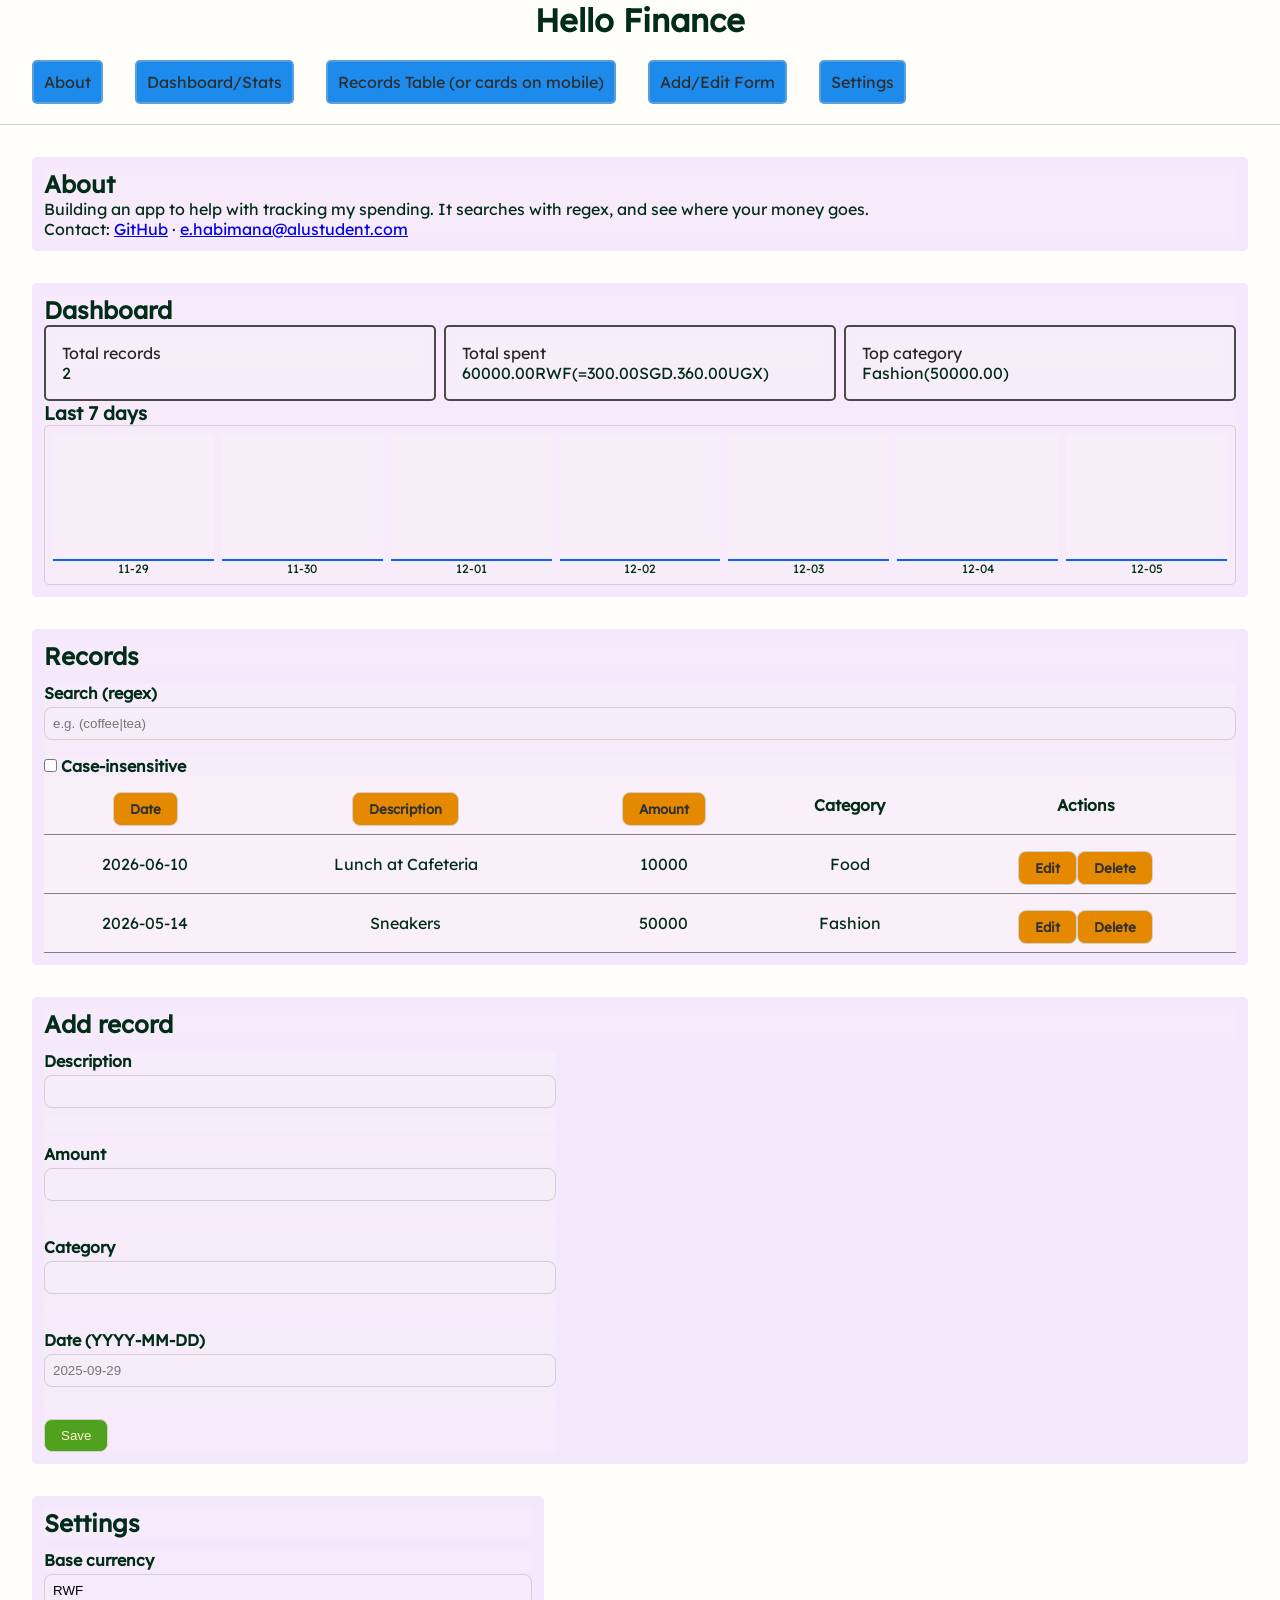
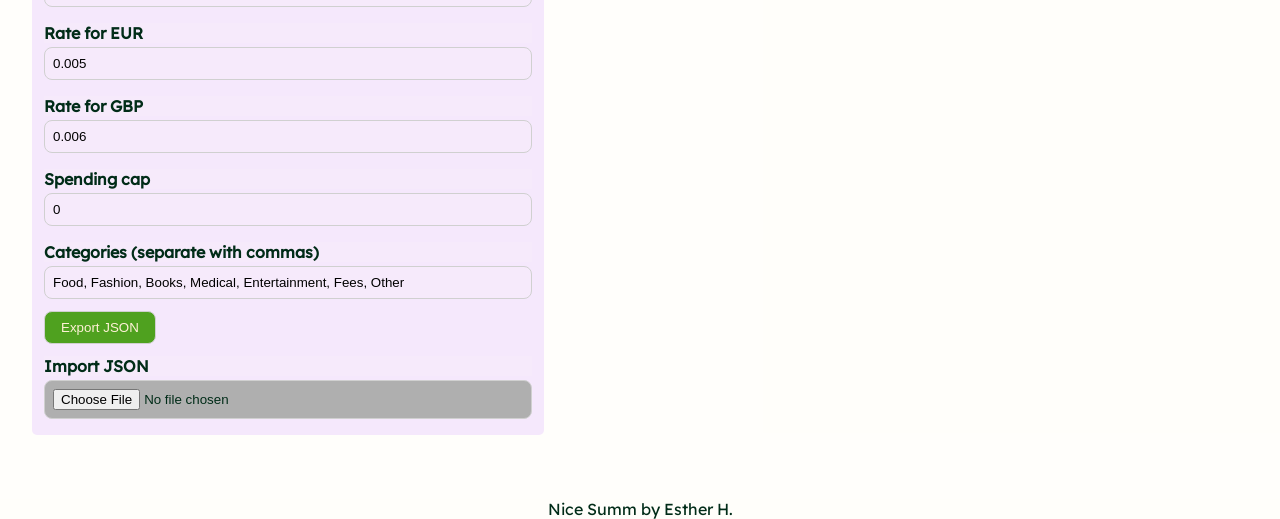
<file: index.html>
<!DOCTYPE html>
<html lang="en">
<head>
    <meta charset="UTF-8">
    <meta name="viewport" content="width=device-width, initial-scale=1.0">
    <link rel="stylesheet" href="style.css">
    <title>Student Finance Tracker | Summative</title>
</head>
<body>
    <a href="#main" class="skip-link">Skip to content</a>
    <!-- 
    
    Student Finance Tracker (budgets, transactions, search)
     
    You’ll build an accessible, responsive, vanilla HTML/CSS/JS app that demonstrates: 
    semantic structure, 
    mobile-first layouts, 
    DOM manipulation, 
    events, 
    regex validation & search, 
    basic persistence, 
    and clean modular code.
    
    -->
    <header>
        <h1 style="text-align: center;">Hello Finance</h1>

        <nav>
            <ul>
                <li><a href="#about">About</a></li>
                <li><a href="#dashboard">Dashboard/Stats</a></li>
                <li><a href="#records">Records Table (or cards on mobile)</a></li>
                <li><a href="#form">Add/Edit Form</a></li>
                <li><a href="#settings">Settings</a></li>
            </ul>
        </nav>

    </header>
    <main id="main" tabindex="-1">

        <section id="about">
            <h2>About</h2>
            <p>Building an app to help with tracking my spending. It searches with regex, and see where your money goes.</p>
            <p>Contact: <a href="https://github.com/estherhabimana">GitHub</a> ·
                <a href="mailto:e.habimana@alustudent.com">e.habimana@alustudent.com</a>
            </p>
        </section>

        <section id="dashboard">
            <h2>Dashboard</h2>
            <div class="stats">
                <div class="stat"><span class="stat-label">Total records</span><span id="stat-count">0</span></div>
                <div class="stat"><span class="stat-label">Total spent</span><span id="stat-sum">0.00</span></div>
                <div class="stat"><span class="stat-label">Top category</span><span id="stat-top">—</span></div>
            </div>
            <h3>Last 7 days</h3>
            <div id="trend" class="trend" role="img" aria-label="Spending over the last 7 days"></div>
            <p id="cap-polite" role="status" aria-live="polite"></p>
            <p id="cap-assertive" role="alert" aria-live="assertive"></p>
        </section>

        <section id="records">
            <h2>Records</h2>
            <div class="toolbar">
                <label for="search">Search (regex)</label>
                <input id="search" type="text" placeholder="e.g. (coffee|tea)">
                <label><input id="case-toggle" type="checkbox"> Case-insensitive</label>
                <p id="search-status" role="status"></p>
            </div>
            <div class="table-wrap">
                <table aria-label="Expense records">
                    <thead>
                        <tr>
                        <th scope="col"><button type="button" data-sort="date">Date</button></th>
                        <th scope="col"><button type="button" data-sort="description">Description</button></th>
                        <th scope="col"><button type="button" data-sort="amount">Amount</button></th>
                        <th scope="col">Category</th>
                        <th scope="col">Actions</th>
                        </tr>
                    </thead>
                    <tbody id="records-body"></tbody>
                </table>
            </div>
        </section>

        <section id="form">
            <h2 id="form-title">Add record</h2>
            <form id="record-form" novalidate>
                <input type="hidden" id="record-id">

                <label for="description">Description</label>
                <input id="description" type="text" aria-describedby="description-error">
                <p class="error" id="description-error"></p>

                <label for="amount">Amount</label>
                <input id="amount" type="text" inputmode="decimal" aria-describedby="amount-error">
                <p class="error" id="amount-error"></p>

                <label for="category">Category</label>
                <input id="category" type="text" list="category-list" aria-describedby="category-error">
                <datalist id="category-list"></datalist>
                <p class="error" id="category-error"></p>

                <label for="date">Date (YYYY-MM-DD)</label>
                <input id="date" type="text" placeholder="2025-09-29" aria-describedby="date-error">
                <p class="error" id="date-error"></p>

                <button type="submit">Save</button>
                <button type="button" id="cancel-edit" hidden>Cancel</button>
                <p id="form-status" role="status"></p>
            </form>
        </section>

        <section id="settings">
            <h2>Settings</h2>
            <label for="base-currency">Base currency</label>
            <input id="base-currency" type="text" value="USD">

            <label for="rate-1">Rate for EUR</label>
            <input id="rate-1" type="text" value="0.92">

            <label for="rate-2">Rate for GBP</label>
            <input id="rate-2" type="text" value="0.79">

            <label for="cap">Spending cap</label>
            <input id="cap" type="text" inputmode="decimal" value="0">

            <label for="categories">Categories (separate with commas)</label>
            <input type="text" name="" id="categories">

            <button type="button" id="export-btn">Export JSON</button>
            <label for="import-file">Import JSON</label>
            <input id="import-file" type="file" accept="application/json">
            <p id="settings-status" role="status"></p>
        </section>
    </main>
    <footer>
        <p>Nice Summ by Esther H.</p>
    </footer>


    <script type="module" src="./Scripts/script.js"></script>
</body>
</html>
</file>
<file: style.css>
*{
    padding: 0;
    margin: 0;
    background: rgba(255, 252, 234, 0.08);
    box-sizing: border-box;
}
:root{
    --border: #d0d0d0;
    --muted: #555;
    --error: #b00020;
    --darkback: #4d0027;
}

@font-face {
    font-family: "Lexend";
    src: url(./font/Lexend-Regular.ttf);
}

body{
    color: rgb(1, 44, 24);
    font-family: "Lexend", sans-serif;
    
}
/* .sr-only {
    position: absolute;
    width: 1px;
    height: 1px;
    overflow: hidden;
    
} */
.skip-link{
    position: absolute;
    left: 0;
    top: -4rem;
    background: #0b5fff;
    color: #fff;
    padding: 0.75rem 1rem;
}

.skip-link:focus{
    top: 0;
}
:focus-visible{
    outline: 3px solid #0b5fff;
    outline-offset: 2px;
}

nav{
    padding: 1rem;
    border-bottom: 1px solid var(--border);

}
nav a{ 
    display: block;
    padding: 5px;
    color: inherit;
    text-decoration: none;
    background: none;
    transition: all 1s ease;

    &:hover{
        text-decoration: 3px rgb(219, 230, 255) solid underline;
        text-underline-offset: 3px;
    }
}

nav ul{
    display: flex;
    flex-wrap: wrap;
    justify-content: center;
    align-items: center;

    li{
        margin: 0.25rem 1rem;
        padding: 5px;
        border: 2px solid rgba(191, 191, 191, 0.4);
        border-radius: 5px;
        background: rgb(28, 139, 235);
        color: rgb(45, 45, 45);
        list-style-type: none;
        cursor: pointer;
        text-align: center;

        &::marker{
            margin: 0;
            padding: 0;
        }
    }
}

main{
    padding: 1rem;
    max-width: 100%;
    margin: 0 auto;
}

section{
    margin-bottom: 2rem;
    padding: 0.75rem;
    background: rgba(208, 156, 253, 0.221);
    border-radius: 5px;
    text-overflow: ellipsis;

}
label{
    display: block;
    margin-top: 0.75rem;
    font-weight: 600;
}

input[type="text"], input[type="file"] {
    width: 100%;
    padding: 0.5rem;
    border: 1px solid var(--border);
    border-radius: 8px;
    margin: 0.25rem auto;

    &:focus{
        border: 0;
        outline: 1.5px solid #ff00f7;
    }
}
button{
    padding: 0.5rem 1rem;
    border: 1px solid var(--border);
    border-radius: 8px;
    background: rgba(57, 152, 2, 0.881);
    color: rgb(255, 241, 215);
    cursor: pointer;
    margin-top: 0.5rem;
    transition: background 0.45s ease;

    &:hover{
        background: #17531a;
        color: white;
    }
}

.error{
    color: var(--error);
    min-height: 1rem;
    margin: 0.25rem 0 0;
    font-size: 1rem;
}

.stats{
    display: flex;
    flex-direction: column;
    gap: 0.5rem;
}
.stat{
    border: 2px solid rgb(74, 74, 74);
    border-radius: 5px;
    padding: 1rem;
}

.stat-label{
    display: block;
    color: #2c2424;
    
}
.trend{
    display: flex;
    gap: 0.5rem;
    height: 10rem;
    padding: 0.5rem;
    border: 1px solid var(--border);
    border-radius: 5px;
}
.bar-col{
    flex: 1;
    min-width: 0;
    display: flex;
    flex-direction: column;
    align-items: center;
}
.bar-track{
    flex: 1;
    width: 100%;
    display: flex;
    align-items: flex-end;
}
.bar{
    width: 100%;
    min-height: 2px;
    background: #0b5fff;
}
.bar-value, .bar-label{
    font-size: 0.75rem;
}
#cap-polite{
    color: #075020;
    font-weight: 600;
}
#cap-assertive{
    color: var(--error);
    font-weight: 700;
}

.table-wrap{
    overflow-x: auto;
}
table{
    width: 100%;
    border-collapse: collapse;
    min-width: 35rem;

    th,td{
        text-align: center;
        padding: 0.5rem;
        border-bottom: 1px solid grey;

        /* to change if i see intereference with td */
        button{
            background: rgb(228, 137, 0);
            color: rgb(50, 50, 50);
            /* border: 0; */
            font-weight: 700;
            font-family: inherit;
        }
    }


}

input#import-file{
    background: rgb(175, 175, 175);
}

mark{
    background: #ffe066;
    color: black;
}

/* building responsiveness */

@media (min-width:700px) {
    nav{
        display: flex;
        justify-content: space-between;
        align-items: center;

        
    }
    .stats{
        flex-direction: row;
    }
    .stat{
        flex: 1;
    }
    
}

@media (min-width: 1024px) {
    main{
        padding: 2rem;
    }
    #form form, #settings{
        max-width: 32rem;
    }
}

footer{
    text-align: center;
}
</file>
